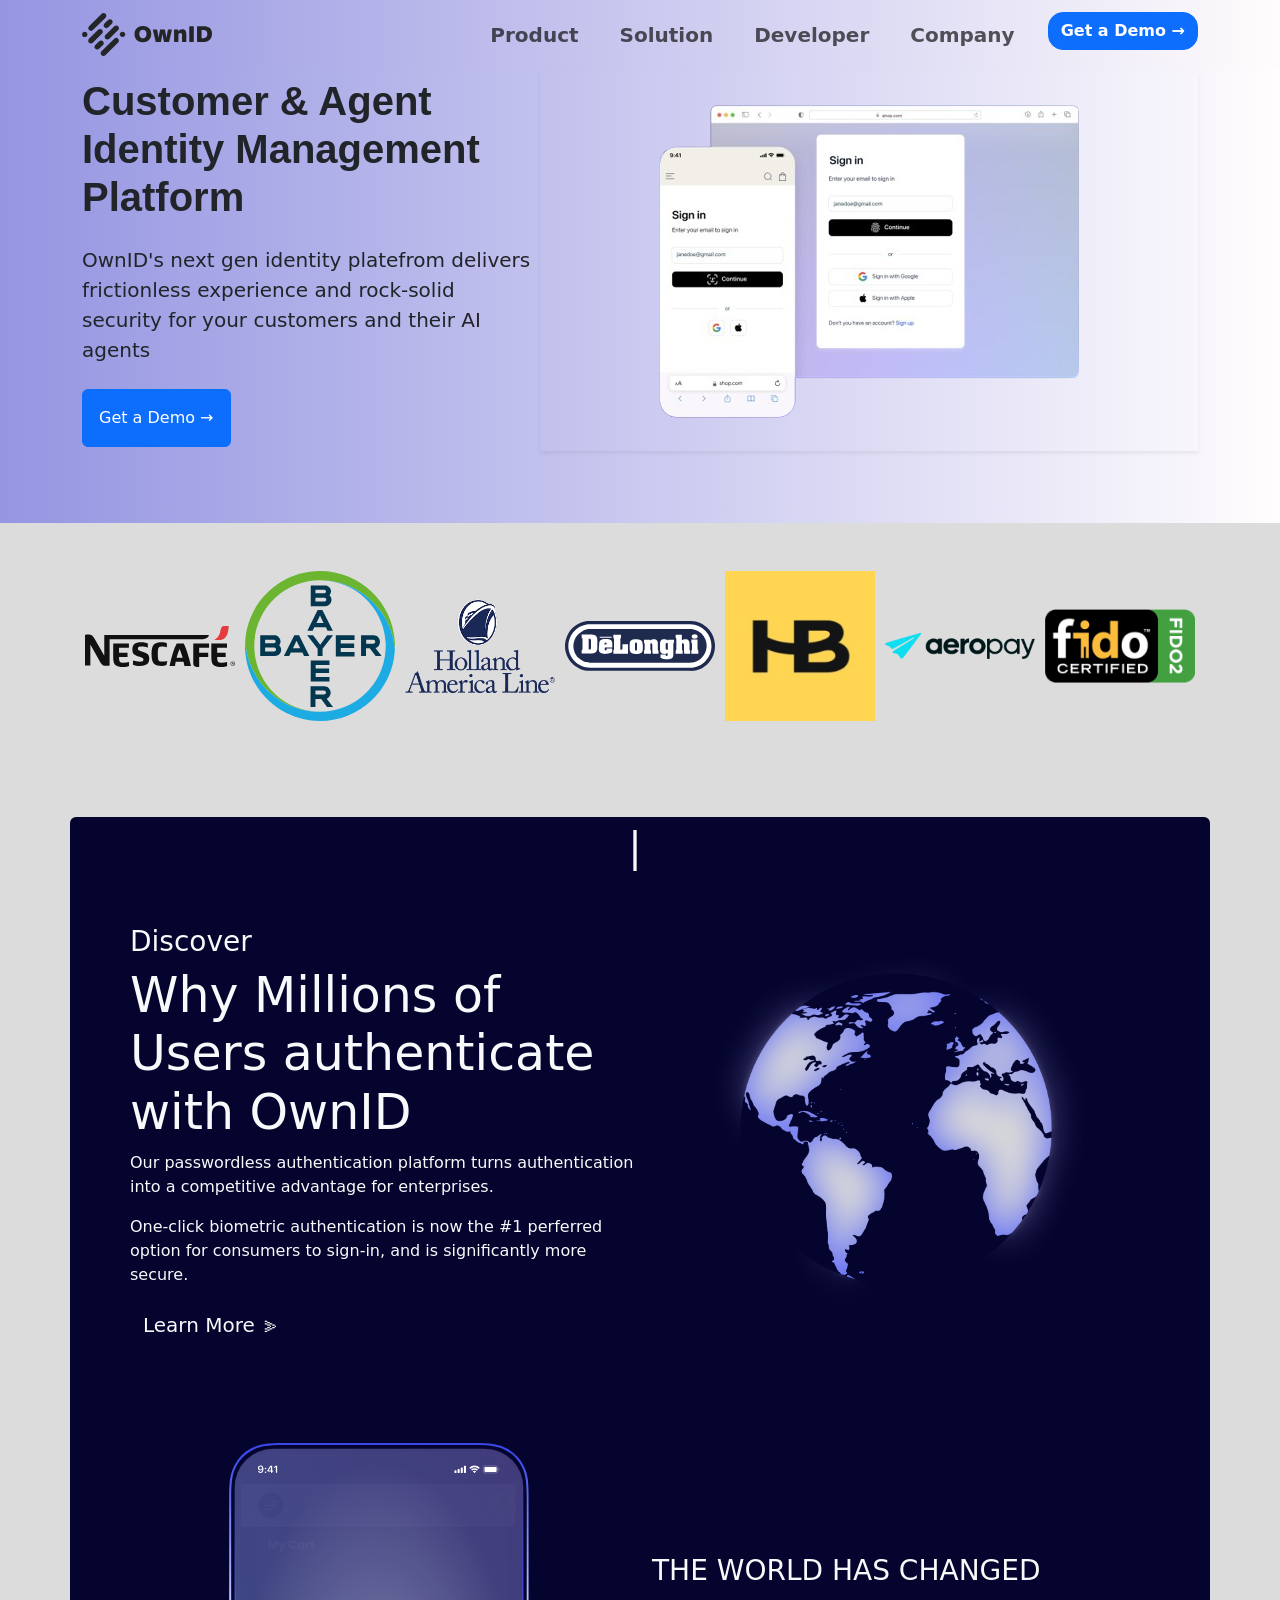
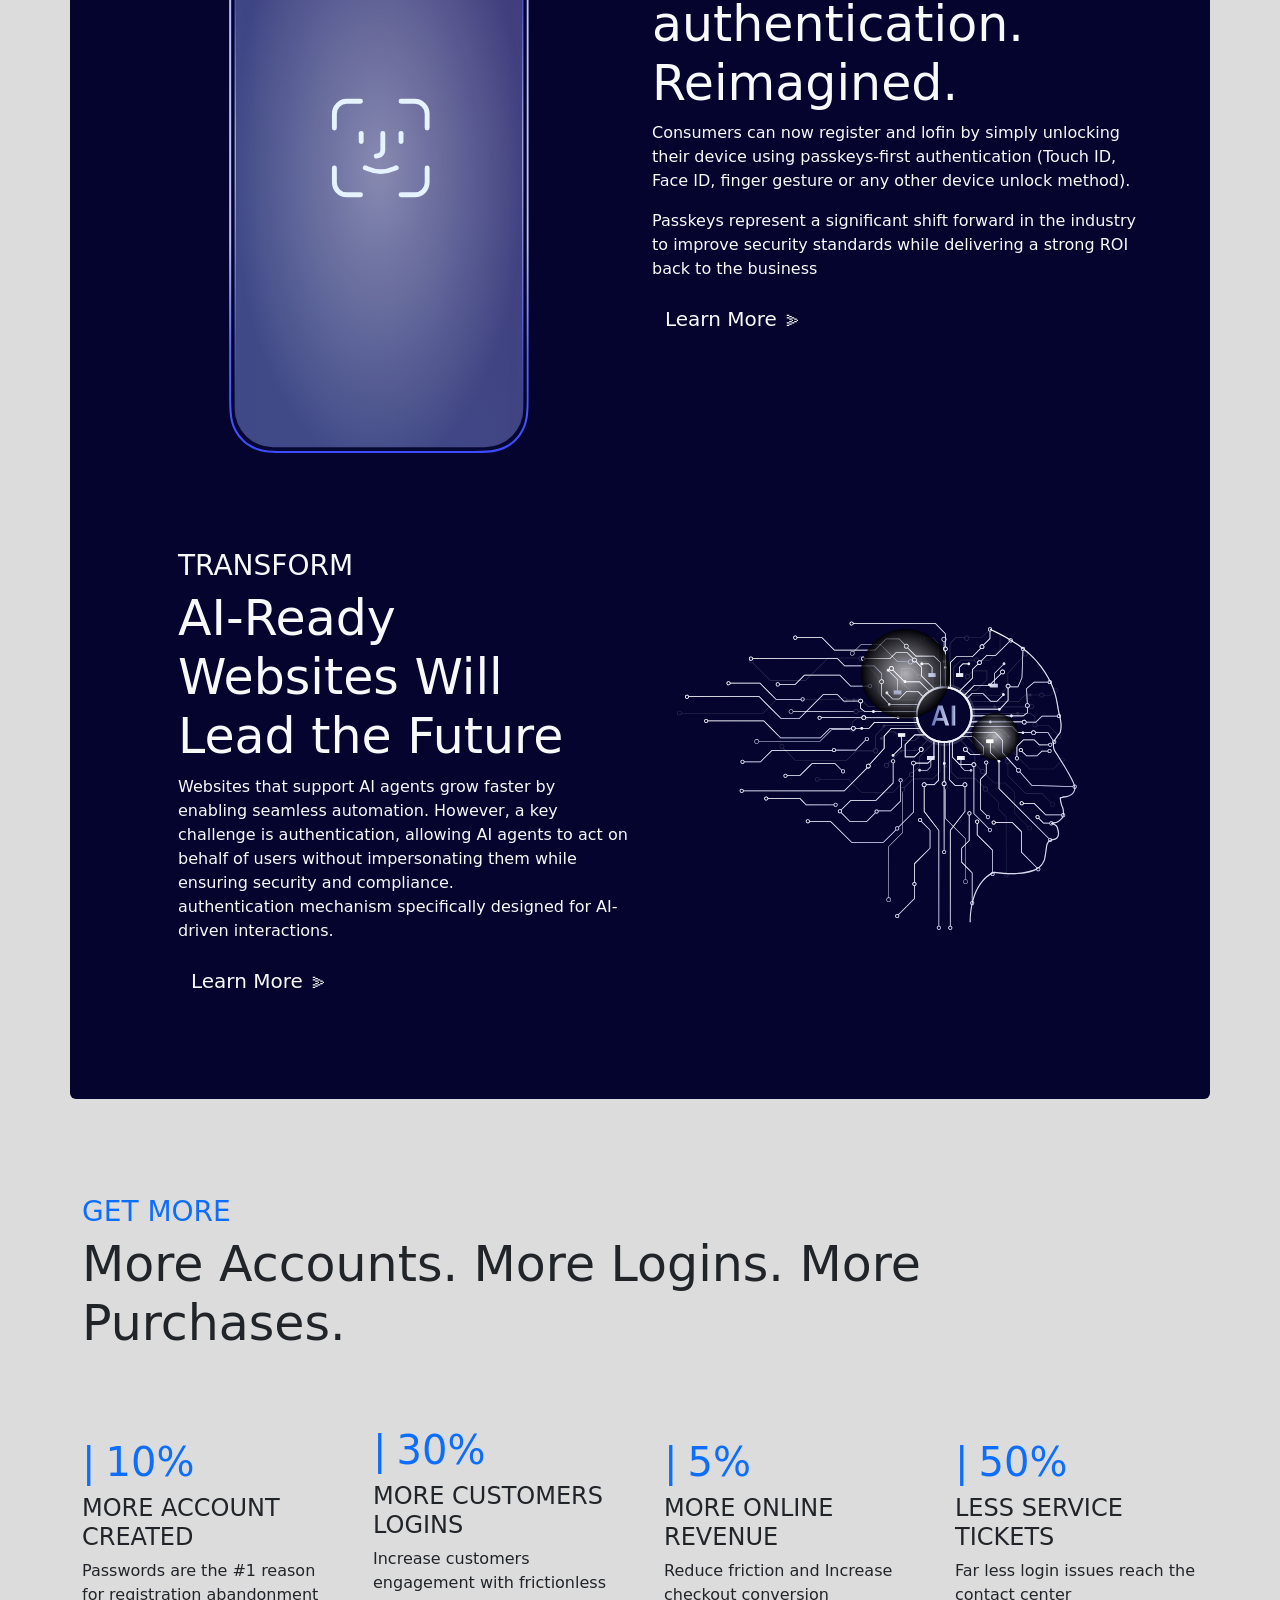
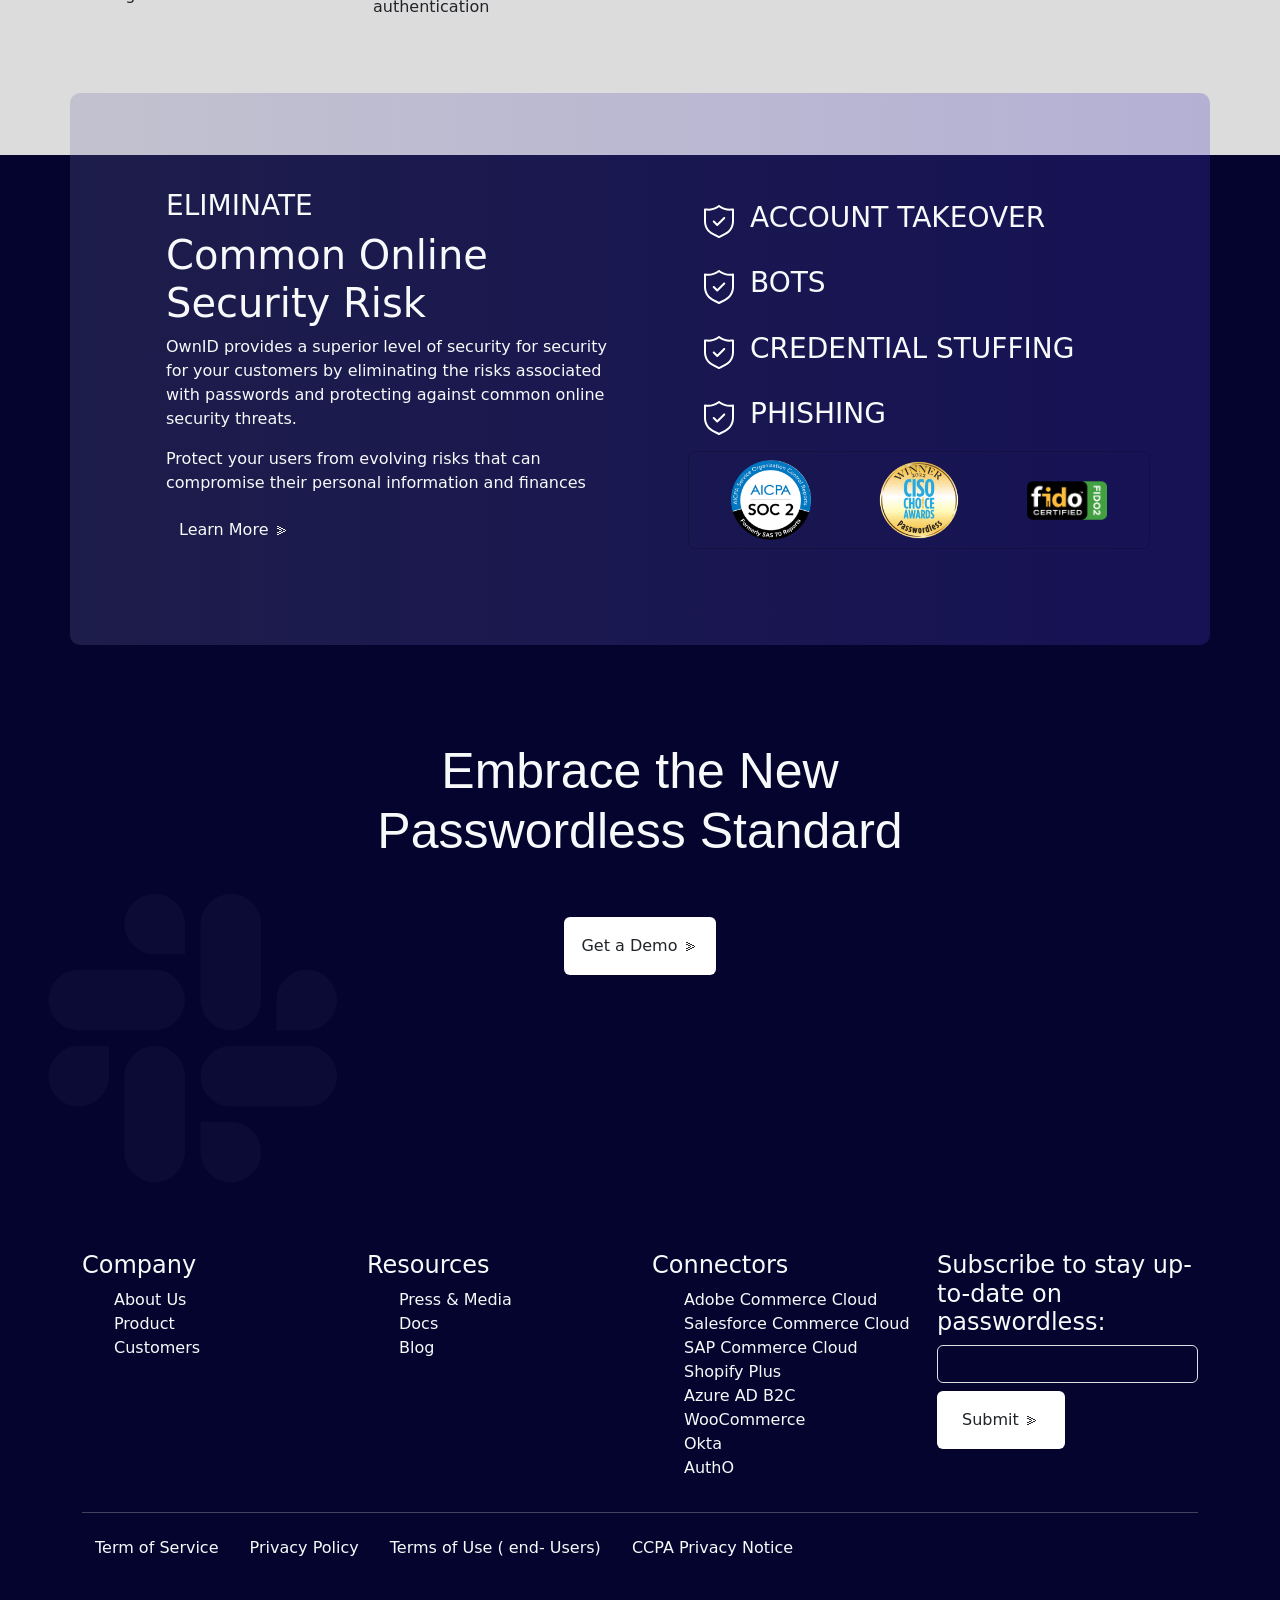
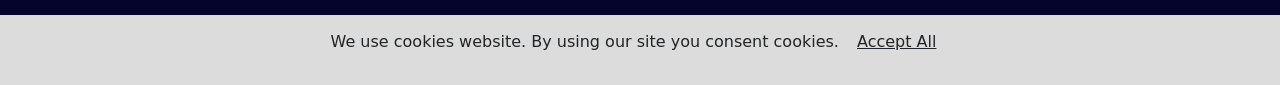
<file: index.html>
<!DOCTYPE html>
<html lang="en">

<head>
    <meta charset="UTF-8">
    <meta name="viewport" content="width=device-width, initial-scale=1.0">
    <link href="https://cdn.jsdelivr.net/npm/bootstrap@5.3.5/dist/css/bootstrap.min.css" rel="stylesheet"
        integrity="sha384-SgOJa3DmI69IUzQ2PVdRZhwQ+dy64/BUtbMJw1MZ8t5HZApcHrRKUc4W0kG879m7" crossorigin="anonymous">
    <link rel="stylesheet" href="https://cdnjs.cloudflare.com/ajax/libs/font-awesome/6.7.2/css/all.min.css" />
    <link rel="stylesheet" href="style.css">
</head>
<title>Bootstrap</title>
</head>

<body>

    <!-- Navbar -->
    <nav class="navbar navbar-expand-lg  navbar-light px-4 fixed-top">
        <div class="container">
            <a href="#" class="navbar-brand">
                <img src="images/nav-ownid logo (3).svg" alt="Logo" width="130">
            </a>
            <button class="navbar-toggler" type="button" data-bs-toggle="collapse" data-bs-target="#navmenu">
                <span class="navbar-toggler-icon"></span>
            </button>
            <div class="collapse navbar-collapse " id="navmenu">
                <ul class="navbar-nav ms-auto">
                    <li class="nav-item">
                        <a href="#product" class="nav-link">Product</a>
                    </li>
                    <li class="nav-item">
                        <a href="#solution" class="nav-link">Solution</a>
                    </li>
                    <li class="nav-item">
                        <a href="#developers" class="nav-link">Developer</a>
                    </li>
                    <li class="nav-item">
                        <a href="#company" class="nav-link">Company</a>
                    </li>
                    <button class="btn btn-primary" type="submit">Get a Demo &rarr;</button>
                </ul>
            </div>
        </div>
    </nav>

    <!-- Hero Section -->
    <section class="hero-section text-dark p-5 text-center text-sm-start ">
        <div class="container">
            <div class="d-lg-flex  align-items-center justify-content-between ">
                <div>
                    <h1 class="fs-1 fw-bolder primary-header">Customer & Agent Identity Management Platform</h1>
                    <p class="lead my-4">OwnID's next gen identity platefrom delivers frictionless experience and
                        rock-solid security for your customers and their AI agents</p>
                    <button class="btn btn-primary p-3" type="submit">Get a Demo &rarr;</button>
                </div>
                <img class="img-fluid w-350 shadow-sm my-4" src="images/nav-ownid-product.png" alt="" srcset="">
            </div>
        </div>
    </section>
    <!-- Logos -->
    <section class="logo-container p-5">
        <div class="container">
            <div class="row text-center align-items-center justify-content-center g-1">
                <div class="col-md logo-img">
                    <img src="images/Nescafe-icon.svg" alt="">
                </div>
                <div class="col-md logo-img">

                    <img src="images/Bayer - Icon.svg" alt="">
                </div>
                <div class="col-md logo-img">

                    <img src="images/Holland-Logo.png" alt="">
                </div>
                <div class="col-md logo-img">

                    <img src="images/Delonghi.svg" alt="">
                </div>
                <div class="col-md logo-img">

                    <img src="images/HoneyBook.png" alt="">
                </div>
                <div class="col-md logo-img">

                    <img src="images/Aeropay-icon.png" alt="">
                </div>
                <div class="col-md logo-img">

                    <img src="images/FIDO.png" alt="">
                </div>

            </div>
        </div>
    </section>

    <section class=" p-5 text-light AI-container ">
        <div class="container text rounded Password-section text-center">
            <div class="row flex-row-reverse  align-items-center justify-content-between p-5 g-1">
                <div class="col">

                    <img class="globe " src="images/Globe Component.png" alt="Globe" srcset="">
                </div>

                <div class="col text-start">
                    <h3>Discover</h3>
                    <h1 class=" secondary-heading">Why Millions of Users authenticate with OwnID</h1>
                    <p>Our passwordless authentication platform turns authentication into a competitive advantage
                        for enterprises.</p>
                    <p>One-click biometric authentication is now the #1 perferred option for consumers to sign-in,
                        and is significantly more secure.</p>
                    <a href="#" class="btn text-light bg-transparent fs-5 ">Learn More &GreaterGreater;</a>
                </div>

            </div>

            <div class="row  align-items-center justify-content-center p-5 g-4">
                <div class="col">

                    <img class="mobile" src="images/device.svg" alt="Globe" srcset="">
                </div>

                <div class="col text-start flex-sm-row-reverse ">
                    <h3>THE WORLD HAS CHANGED</h3>
                    <h1 class=" secondary-heading">authentication. <br> Reimagined.</h1>
                    <p>Consumers can now register and lofin by simply unlocking their device using passkeys-first
                        authentication (Touch ID, Face ID, finger gesture or any other device unlock method).</p>
                    <p>Passkeys represent a significant shift forward in the industry to improve security standards
                        while delivering a strong ROI back to the business</p>
                    <a href="#" class="btn text-light bg-transparent fs-5 ">Learn More &GreaterGreater;</a>
                </div>

                <div class="row  align-items-center flex-row-reverse justify-content-center p-5 g-4">
                    <div class="col">

                        <img class="AI" src="images/AI Group.svg" alt="Globe" srcset="">
                    </div>

                    <div class="col text-start flex-sm-row-reverse ">
                        <h3>TRANSFORM</h3>
                        <h1 class=" secondary-heading">AI-Ready Websites Will Lead the Future</h1>
                        <p>Websites that support AI agents grow faster by enabling seamless automation. However, a key
                            challenge is authentication, allowing AI agents to act on behalf of users without
                            impersonating them while ensuring security and compliance. <br> authentication mechanism
                            specifically designed for AI-driven interactions.</p>

                        <a href="#" class="btn text-light bg-transparent fs-5 ">Learn More &GreaterGreater;</a>
                    </div>

                </div>
            </div>
    </section>

    <section class="account p-5 ">
        <div class="container pb-5">
            <h3 class="text-primary">GET MORE</h3>
            <h1 class="secondary-heading">More Accounts. More Logins. More Purchases.</h1>
            <div class="row g-5 my-4 align-items-center justify-content-center">
                <div class="col-md-6 col-lg-3">
                    <div class=" bg-transparent">
                        <h3 class="text text-primary fs-1">10%</h3>
                        <h4>MORE ACCOUNT CREATED</h4>
                        <p>Passwords are the #1 reason for registration abandonment</p>
                    </div>  
                </div>
                <div class="col-md-6 col-lg-3">
                    <div class=" bg-transparent">
                        <h3 class="text text-primary fs-1">30%</h3>
                        <h4>MORE CUSTOMERS LOGINS</h4>
                        <p>Increase customers engagement with frictionless authentication</p>
                    </div>
                </div>
                <div class="col-md-6 col-lg-3">
                    <div class=" bg-transparent">
                        <h3 class="text text-primary fs-1">5%</h3>
                        <h4>MORE ONLINE REVENUE</h4>
                        <p>Reduce friction and Increase checkout conversion</p>
                    </div>
                </div>
                <div class="col-md-6 col-lg-3">
                    <div class=" bg-transparent">
                        <h3 class="text text-primary fs-1">50%</h3>
                        <h4>LESS SERVICE TICKETS</h4>
                        <p>Far less login issues reach the contact center</p>
                    </div>
                </div>
            </div>
        </div>
    </section>

    <section class="company p-5 ">
        <div class="container OwnID-box">

            <div class="row align-items-center justify-content-center p-5">
                <div class=" text-light p-5 col">
                    <h3>ELIMINATE</h3>
                    <h1>Common Online Security Risk</h1>
                    <p>OwnID provides a superior level of security for security for your customers by eliminating the
                        risks associated with passwords and protecting against common online security threats.</p>

                    <p>Protect your users from evolving risks that can compromise their personal information and
                        finances</p>

                    <a href="#" class="btn text-light bg-transparent text-start">Learn More &GreaterGreater;</a>
                </div>

                <div class="OwnID-icon text-light col">

                    <div class="d-flex align-items-center">
                        <img src="images/icon-security-check.svg" class="icons m-3" alt="">
                        <h3> ACCOUNT TAKEOVER</h3>

                    </div>
                    <div class="d-flex align-items-center">
                        <img src="images/icon-security-check.svg" class="icons m-3" alt="">
                        <h3> BOTS</h3>

                    </div>
                    <div class="d-flex align-items-center">
                        <img src="images/icon-security-check.svg" class="icons m-3" alt="">
                        <h3> CREDENTIAL STUFFING</h3>

                    </div>
                    <div class="d-flex align-items-center">
                        <img src="images/icon-security-check.svg" class="icons m-3" alt="">
                        <h3>PHISHING</h3>

                    </div>

                    <div class="card bg-transparent">
                        <div class="d-flex align-items-center justify-content-around p-2 flex-wrap">

                            <img class="img-fluid card-logo " src="images/SOC 2.png" alt="">
                            <img class="img-fluid card-logo" src="images/CISO.png" alt="">
                            <img class="img-fluid card-logo" src="images/FIDO.png" alt="">
                        </div>
                    </div>

                </div>

            </div>
        </div>
        <!-- <i class="bi bi-bar-chart text-light fs-1 "></i> -->
    </section>
    <section class="p-5 demo text-light ">
        <div class="container text-center">
            <h1 class="primary-header">Embrace the New <br> Passwordless Standard</h1>
            <a href="#" class="btn bg-white rounded m-5 p-3 text-dark">Get a Demo &GreaterGreater;</a>
        </div>
        <i class="fa-brands fa-slack fa-rotate-270  text-start z-n1"></i>
    </section>

    <footer class="text-light">
        <div class="container">
            <div class="row  ">
                <div class="col-md-6 col-lg-3">
                    <div class="footer-box ">
                        <h4>Company</h4>
                        <ul>
                            <li class="footer-link"><a class="text-light" href="#">About Us</a></li>
                            <li class="footer-link"><a class="text-light" href="#">Product</a></li>
                            <li class="footer-link"><a class="text-light" href="#">Customers</a></li>
                        </ul>
                    </div>
                </div>
                <div class="col-md-6 col-lg-3">

                    <div class="footer-box">
                        <h4>Resources</h4>
                        <ul>
                            <li class="footer-link"><a class="text-light" href="#">Press & Media</a></li>
                            <li class="footer-link"><a class="text-light" href="#">Docs</a></li>
                            <li class="footer-link"><a class="text-light" href="#">Blog</a></li>
                        </ul>
                    </div>
                </div>
                <div class="col-md-6 col-lg-3">

                    <div class="footer-box">
                        <h4>Connectors</h4>
                        <ul>
                            <li class="footer-link"><a class="text-light" href="#">Adobe Commerce Cloud</a></li>
                            <li class="footer-link"><a class="text-light" href="#">Salesforce Commerce Cloud</a></li>
                            <li class="footer-link"><a class="text-light" href="#">SAP Commerce Cloud</a></li>
                            <li class="footer-link"><a class="text-light" href="#">Shopify Plus</a></li>
                            <li class="footer-link"><a class="text-light" href="#">Azure AD B2C</a></li>
                            <li class="footer-link"><a class="text-light" href="#">WooCommerce</a></li>
                            <li class="footer-link"><a class="text-light" href="#">Okta</a></li>
                            <li class="footer-link"><a class="text-light" href="#">AuthO</a></li>
                        </ul>
                    </div>
                </div>

                <div class="col-md-6 col-lg-3">

                    <div class="footer-box">
                        <h4>Subscribe to stay up-to-date on passwordless:</h4>
                        <!-- <div class="mb-3"> -->
                            <input type="text" class="form-control bg-transparent text-light">
                            <button class="btn bg-white py-3 px-4 mt-2 text-dark rounded" type="button" >Submit &GreaterGreater;</button>
                        </div>
    
                    </div>
                </div>
                <hr class="bg-white">
                <div class="pb-5">
                    <a href="#" class="btn bg-transparent text-light">Term of Service</a>
                    <a href="#" class="btn bg-transparent text-light">Privacy Policy</a>
                    <a href="#" class="btn bg-transparent text-light">Terms of Use ( end- Users)</a>
                    <a href="#" class="btn bg-transparent text-light">CCPA Privacy Notice</a>
                </div>
            </div>
        </div>

    </footer>
    <div class="cookies text-center p-2">
        <p>We use cookies website. By using our site you consent cookies. <span></span><a href="#" class="btn bg-transparent text-dark text-decoration-underline"> Accept All</a></p>
    </div>
    <script src="https://cdn.jsdelivr.net/npm/bootstrap@5.3.5/dist/js/bootstrap.bundle.min.js"
        integrity="sha384-k6d4wzSIapyDyv1kpU366/PK5hCdSbCRGRCMv+eplOQJWyd1fbcAu9OCUj5zNLiq"
        crossorigin="anonymous"></script>
</body>

</html>
</file>
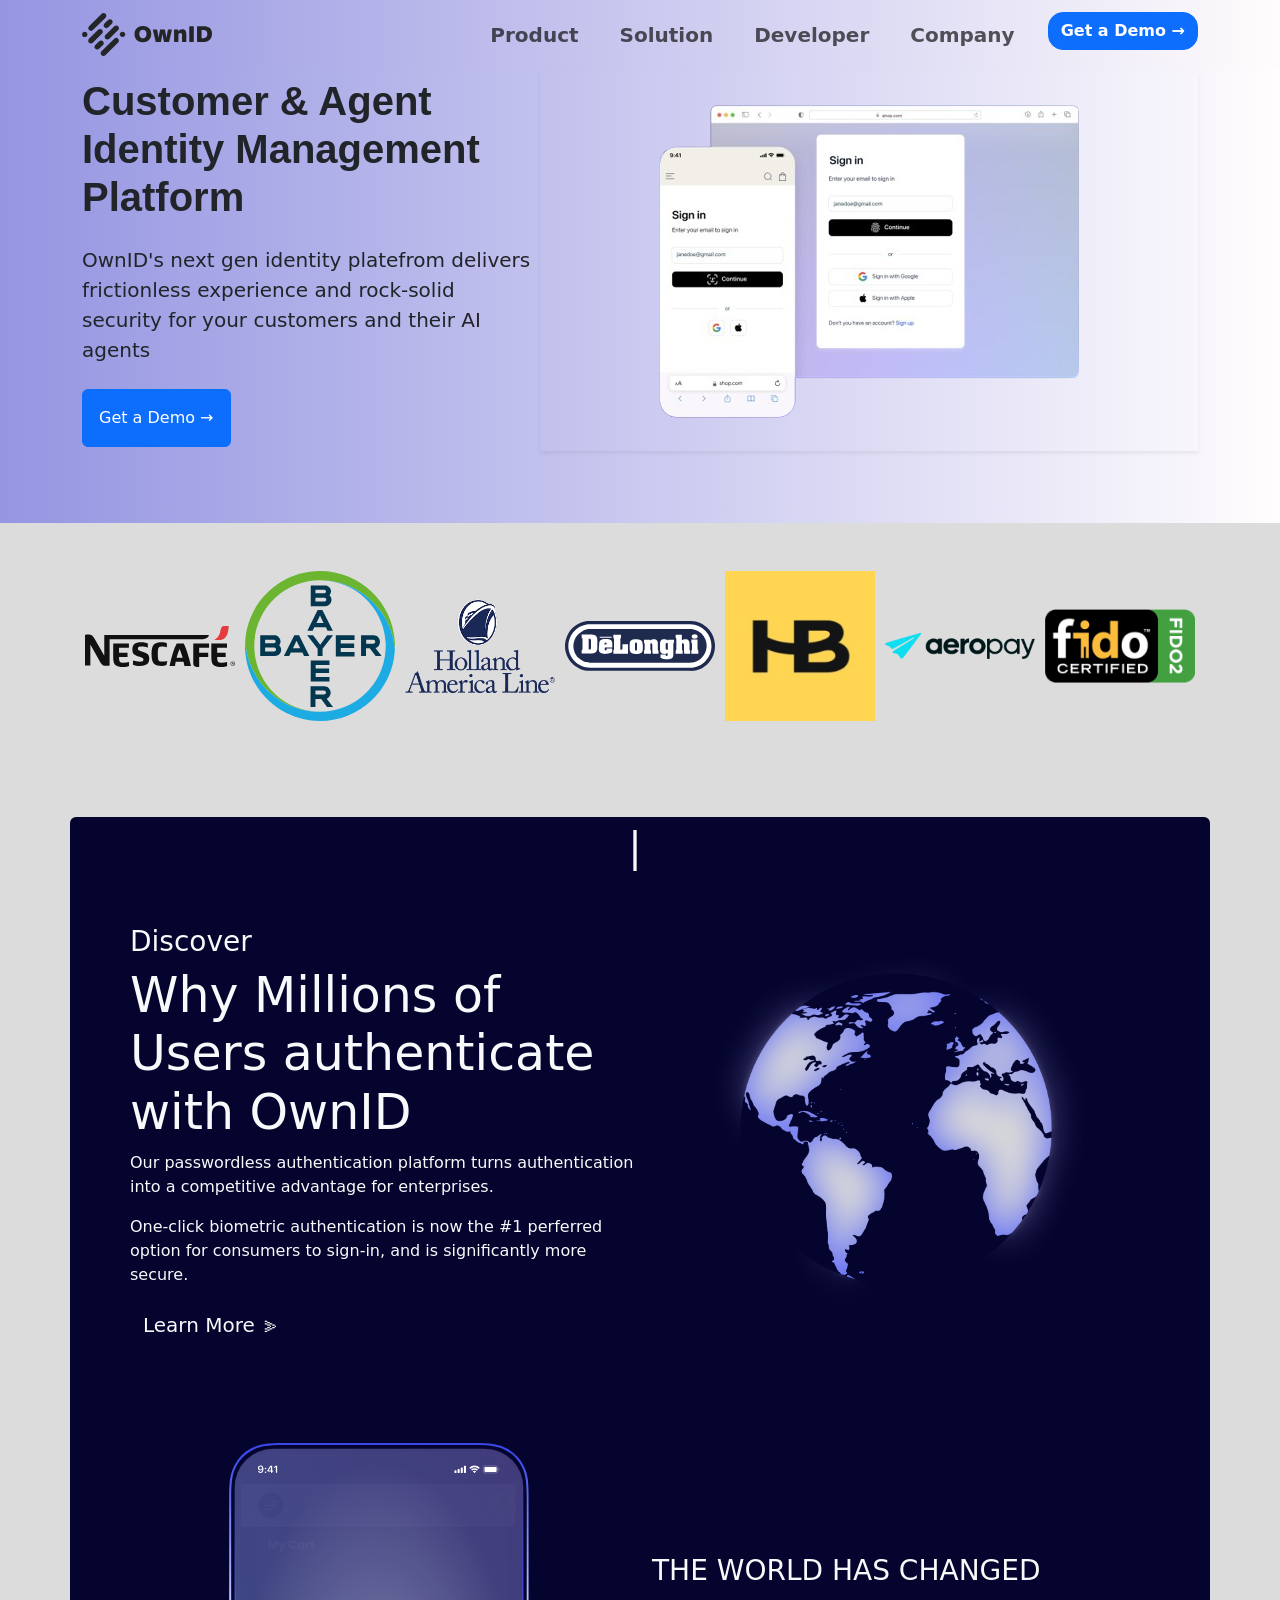
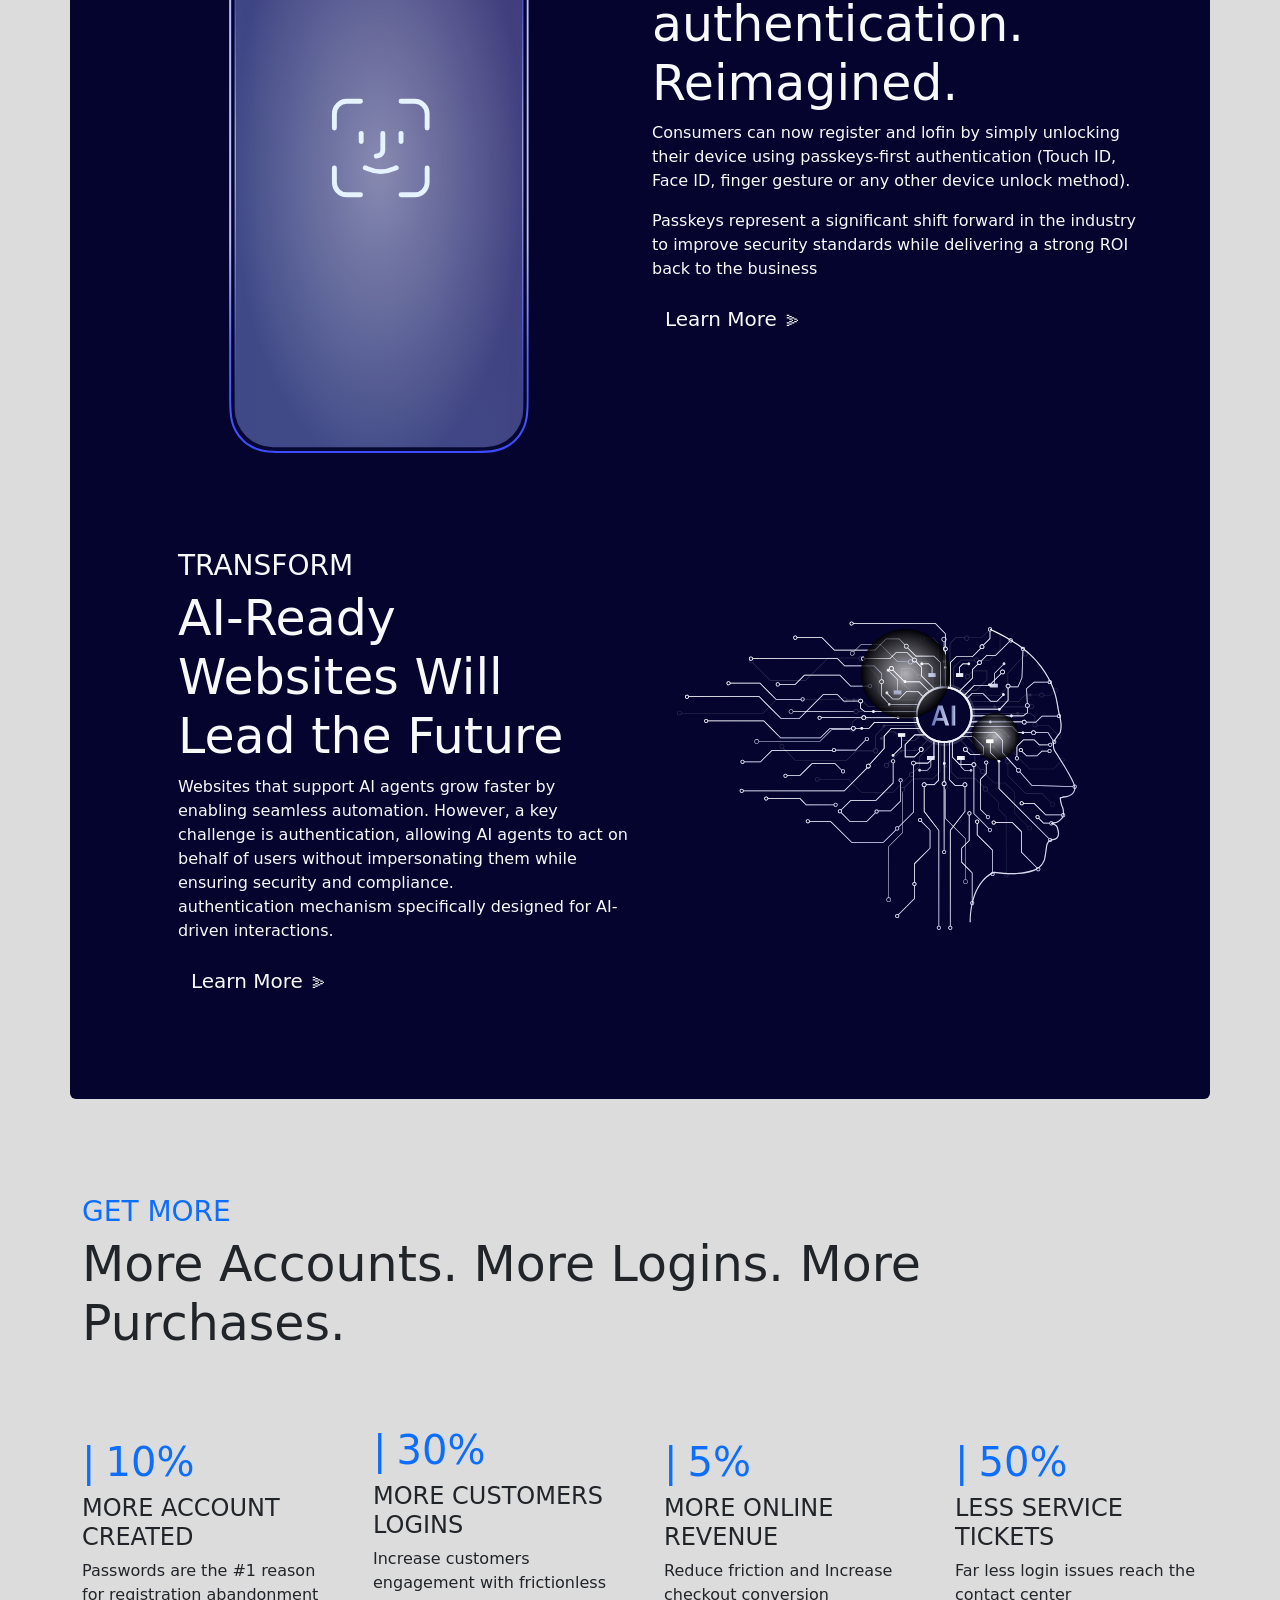
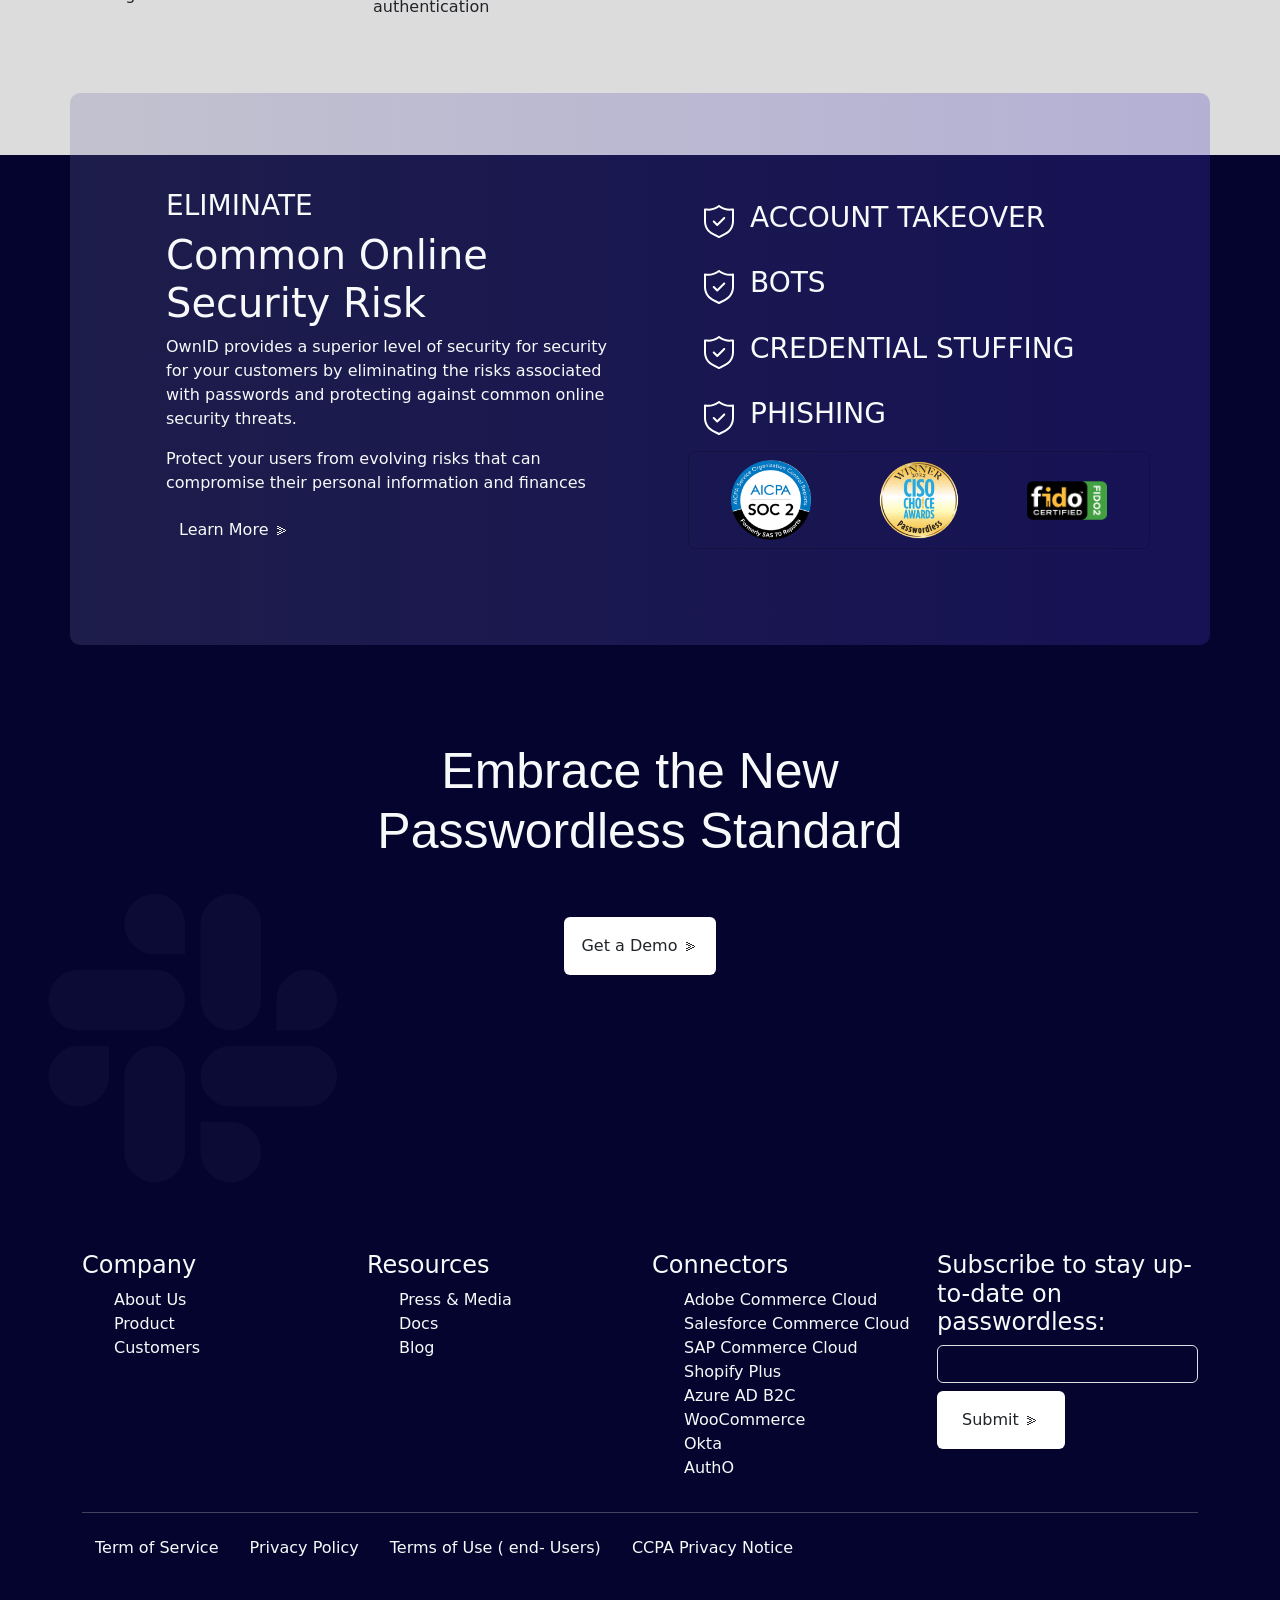
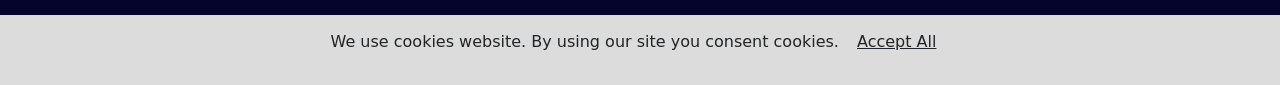
<file: Bootstrap.html>
<!DOCTYPE html>
<html lang="en">

<head>
    <meta charset="UTF-8">
    <meta name="viewport" content="width=device-width, initial-scale=1.0">
    <link href="https://cdn.jsdelivr.net/npm/bootstrap@5.3.5/dist/css/bootstrap.min.css" rel="stylesheet"
        integrity="sha384-SgOJa3DmI69IUzQ2PVdRZhwQ+dy64/BUtbMJw1MZ8t5HZApcHrRKUc4W0kG879m7" crossorigin="anonymous">
    <link rel="stylesheet" href="https://cdnjs.cloudflare.com/ajax/libs/font-awesome/6.7.2/css/all.min.css" />
    <link rel="stylesheet" href="Bootstrap.css">
</head>
<title>Bootstrap</title>
</head>

<body>

    <!-- Navbar -->
    <nav class="navbar navbar-expand-lg  navbar-light px-4 fixed-top">
        <div class="container">
            <a href="#" class="navbar-brand">
                <img src="images/nav-ownid logo (3).svg" alt="Logo" width="130">
            </a>
            <button class="navbar-toggler" type="button" data-bs-toggle="collapse" data-bs-target="#navmenu">
                <span class="navbar-toggler-icon"></span>
            </button>
            <div class="collapse navbar-collapse " id="navmenu">
                <ul class="navbar-nav ms-auto">
                    <li class="nav-item">
                        <a href="#product" class="nav-link">Product</a>
                    </li>
                    <li class="nav-item">
                        <a href="#solution" class="nav-link">Solution</a>
                    </li>
                    <li class="nav-item">
                        <a href="#developers" class="nav-link">Developer</a>
                    </li>
                    <li class="nav-item">
                        <a href="#company" class="nav-link">Company</a>
                    </li>
                    <button class="btn btn-primary" type="submit">Get a Demo &rarr;</button>
                </ul>
            </div>
        </div>
    </nav>

    <!-- Hero Section -->
    <section class="hero-section text-dark p-5 text-center text-sm-start ">
        <div class="container">
            <div class="d-lg-flex  align-items-center justify-content-between ">
                <div>
                    <h1 class="fs-1 fw-bolder primary-header">Customer & Agent Identity Management Platform</h1>
                    <p class="lead my-4">OwnID's next gen identity platefrom delivers frictionless experience and
                        rock-solid security for your customers and their AI agents</p>
                    <button class="btn btn-primary p-3" type="submit">Get a Demo &rarr;</button>
                </div>
                <img class="img-fluid w-350 shadow-sm my-4" src="images/nav-ownid-product.png" alt="" srcset="">
            </div>
        </div>
    </section>
    <!-- Logos -->
    <section class="logo-container p-5">
        <div class="container">
            <div class="row text-center align-items-center justify-content-center g-1">
                <div class="col-md logo-img">
                    <img src="images/Nescafe-icon.svg" alt="">
                </div>
                <div class="col-md logo-img">

                    <img src="images/Bayer - Icon.svg" alt="">
                </div>
                <div class="col-md logo-img">

                    <img src="images/Holland-Logo.png" alt="">
                </div>
                <div class="col-md logo-img">

                    <img src="images/Delonghi.svg" alt="">
                </div>
                <div class="col-md logo-img">

                    <img src="images/HoneyBook.png" alt="">
                </div>
                <div class="col-md logo-img">

                    <img src="images/Aeropay-icon.png" alt="">
                </div>
                <div class="col-md logo-img">

                    <img src="images/FIDO.png" alt="">
                </div>

            </div>
        </div>
    </section>

    <section class=" p-5 text-light AI-container ">
        <div class="container text rounded Password-section text-center">
            <div class="row flex-row-reverse  align-items-center justify-content-between p-5 g-1">
                <div class="col">

                    <img class="globe " src="images/Globe Component.png" alt="Globe" srcset="">
                </div>

                <div class="col text-start">
                    <h3>Discover</h3>
                    <h1 class=" secondary-heading">Why Millions of Users authenticate with OwnID</h1>
                    <p>Our passwordless authentication platform turns authentication into a competitive advantage
                        for enterprises.</p>
                    <p>One-click biometric authentication is now the #1 perferred option for consumers to sign-in,
                        and is significantly more secure.</p>
                    <a href="#" class="btn text-light bg-transparent fs-5 ">Learn More &GreaterGreater;</a>
                </div>

            </div>

            <div class="row  align-items-center justify-content-center p-5 g-4">
                <div class="col">

                    <img class="mobile" src="images/device.svg" alt="Globe" srcset="">
                </div>

                <div class="col text-start flex-sm-row-reverse ">
                    <h3>THE WORLD HAS CHANGED</h3>
                    <h1 class=" secondary-heading">authentication. <br> Reimagined.</h1>
                    <p>Consumers can now register and lofin by simply unlocking their device using passkeys-first
                        authentication (Touch ID, Face ID, finger gesture or any other device unlock method).</p>
                    <p>Passkeys represent a significant shift forward in the industry to improve security standards
                        while delivering a strong ROI back to the business</p>
                    <a href="#" class="btn text-light bg-transparent fs-5 ">Learn More &GreaterGreater;</a>
                </div>

                <div class="row  align-items-center flex-row-reverse justify-content-center p-5 g-4">
                    <div class="col">

                        <img class="AI" src="images/AI Group.svg" alt="Globe" srcset="">
                    </div>

                    <div class="col text-start flex-sm-row-reverse ">
                        <h3>TRANSFORM</h3>
                        <h1 class=" secondary-heading">AI-Ready Websites Will Lead the Future</h1>
                        <p>Websites that support AI agents grow faster by enabling seamless automation. However, a key
                            challenge is authentication, allowing AI agents to act on behalf of users without
                            impersonating them while ensuring security and compliance. <br> authentication mechanism
                            specifically designed for AI-driven interactions.</p>

                        <a href="#" class="btn text-light bg-transparent fs-5 ">Learn More &GreaterGreater;</a>
                    </div>

                </div>
            </div>
    </section>

    <section class="account p-5 ">
        <div class="container pb-5">
            <h3 class="text-primary">GET MORE</h3>
            <h1 class="secondary-heading">More Accounts. More Logins. More Purchases.</h1>
            <div class="row g-5 my-4 align-items-center justify-content-center">
                <div class="col-md-6 col-lg-3">
                    <div class=" bg-transparent">
                        <h3 class="text text-primary fs-1">10%</h3>
                        <h4>MORE ACCOUNT CREATED</h4>
                        <p>Passwords are the #1 reason for registration abandonment</p>
                    </div>  
                </div>
                <div class="col-md-6 col-lg-3">
                    <div class=" bg-transparent">
                        <h3 class="text text-primary fs-1">30%</h3>
                        <h4>MORE CUSTOMERS LOGINS</h4>
                        <p>Increase customers engagement with frictionless authentication</p>
                    </div>
                </div>
                <div class="col-md-6 col-lg-3">
                    <div class=" bg-transparent">
                        <h3 class="text text-primary fs-1">5%</h3>
                        <h4>MORE ONLINE REVENUE</h4>
                        <p>Reduce friction and Increase checkout conversion</p>
                    </div>
                </div>
                <div class="col-md-6 col-lg-3">
                    <div class=" bg-transparent">
                        <h3 class="text text-primary fs-1">50%</h3>
                        <h4>LESS SERVICE TICKETS</h4>
                        <p>Far less login issues reach the contact center</p>
                    </div>
                </div>
            </div>
        </div>
    </section>

    <section class="company p-5 ">
        <div class="container OwnID-box">

            <div class="row align-items-center justify-content-center p-5">
                <div class=" text-light p-5 col">
                    <h3>ELIMINATE</h3>
                    <h1>Common Online Security Risk</h1>
                    <p>OwnID provides a superior level of security for security for your customers by eliminating the
                        risks associated with passwords and protecting against common online security threats.</p>

                    <p>Protect your users from evolving risks that can compromise their personal information and
                        finances</p>

                    <a href="#" class="btn text-light bg-transparent text-start">Learn More &GreaterGreater;</a>
                </div>

                <div class="OwnID-icon text-light col">

                    <div class="d-flex align-items-center">
                        <img src="images/icon-security-check.svg" class="icons m-3" alt="">
                        <h3> ACCOUNT TAKEOVER</h3>

                    </div>
                    <div class="d-flex align-items-center">
                        <img src="images/icon-security-check.svg" class="icons m-3" alt="">
                        <h3> BOTS</h3>

                    </div>
                    <div class="d-flex align-items-center">
                        <img src="images/icon-security-check.svg" class="icons m-3" alt="">
                        <h3> CREDENTIAL STUFFING</h3>

                    </div>
                    <div class="d-flex align-items-center">
                        <img src="images/icon-security-check.svg" class="icons m-3" alt="">
                        <h3>PHISHING</h3>

                    </div>

                    <div class="card bg-transparent">
                        <div class="d-flex align-items-center justify-content-around p-2 flex-wrap">

                            <img class="img-fluid card-logo " src="images/SOC 2.png" alt="">
                            <img class="img-fluid card-logo" src="images/CISO.png" alt="">
                            <img class="img-fluid card-logo" src="images/FIDO.png" alt="">
                        </div>
                    </div>

                </div>

            </div>
        </div>
        <!-- <i class="bi bi-bar-chart text-light fs-1 "></i> -->
    </section>
    <section class="p-5 demo text-light ">
        <div class="container text-center">
            <h1 class="primary-header">Embrace the New <br> Passwordless Standard</h1>
            <a href="#" class="btn bg-white rounded m-5 p-3 text-dark">Get a Demo &GreaterGreater;</a>
        </div>
        <i class="fa-brands fa-slack fa-rotate-270  text-start z-n1"></i>
    </section>

    <footer class="text-light">
        <div class="container">
            <div class="row  ">
                <div class="col-md-6 col-lg-3">
                    <div class="footer-box ">
                        <h4>Company</h4>
                        <ul>
                            <li class="footer-link"><a class="text-light" href="#">About Us</a></li>
                            <li class="footer-link"><a class="text-light" href="#">Product</a></li>
                            <li class="footer-link"><a class="text-light" href="#">Customers</a></li>
                        </ul>
                    </div>
                </div>
                <div class="col-md-6 col-lg-3">

                    <div class="footer-box">
                        <h4>Resources</h4>
                        <ul>
                            <li class="footer-link"><a class="text-light" href="#">Press & Media</a></li>
                            <li class="footer-link"><a class="text-light" href="#">Docs</a></li>
                            <li class="footer-link"><a class="text-light" href="#">Blog</a></li>
                        </ul>
                    </div>
                </div>
                <div class="col-md-6 col-lg-3">

                    <div class="footer-box">
                        <h4>Connectors</h4>
                        <ul>
                            <li class="footer-link"><a class="text-light" href="#">Adobe Commerce Cloud</a></li>
                            <li class="footer-link"><a class="text-light" href="#">Salesforce Commerce Cloud</a></li>
                            <li class="footer-link"><a class="text-light" href="#">SAP Commerce Cloud</a></li>
                            <li class="footer-link"><a class="text-light" href="#">Shopify Plus</a></li>
                            <li class="footer-link"><a class="text-light" href="#">Azure AD B2C</a></li>
                            <li class="footer-link"><a class="text-light" href="#">WooCommerce</a></li>
                            <li class="footer-link"><a class="text-light" href="#">Okta</a></li>
                            <li class="footer-link"><a class="text-light" href="#">AuthO</a></li>
                        </ul>
                    </div>
                </div>

                <div class="col-md-6 col-lg-3">

                    <div class="footer-box">
                        <h4>Subscribe to stay up-to-date on passwordless:</h4>
                        <!-- <div class="mb-3"> -->
                            <input type="text" class="form-control bg-transparent text-light">
                            <button class="btn bg-white py-3 px-4 mt-2 text-dark rounded" type="button" >Submit &GreaterGreater;</button>
                        </div>
    
                    </div>
                </div>
                <hr class="bg-white">
                <div class="pb-5">
                    <a href="#" class="btn bg-transparent text-light">Term of Service</a>
                    <a href="#" class="btn bg-transparent text-light">Privacy Policy</a>
                    <a href="#" class="btn bg-transparent text-light">Terms of Use ( end- Users)</a>
                    <a href="#" class="btn bg-transparent text-light">CCPA Privacy Notice</a>
                </div>
            </div>
        </div>

    </footer>
    <div class="cookies text-center p-2">
        <p>We use cookies website. By using our site you consent cookies. <span></span><a href="#" class="btn bg-transparent text-dark text-decoration-underline"> Accept All</a></p>
    </div>
    <script src="https://cdn.jsdelivr.net/npm/bootstrap@5.3.5/dist/js/bootstrap.bundle.min.js"
        integrity="sha384-k6d4wzSIapyDyv1kpU366/PK5hCdSbCRGRCMv+eplOQJWyd1fbcAu9OCUj5zNLiq"
        crossorigin="anonymous"></script>
</body>

</html>
</file>
<file: style.css>
*{
    padding: 0;
    margin: 0;
    box-sizing: border-box;
}
nav{
    background: linear-gradient(to right , rgb(149, 149, 226), rgb(255, 252, 252));
    font-weight: 700;
    font-size: 20px;
}

.navbar-nav button{
    font-weight: 700;
    border-radius: 15px;
    align-self: flex-start;
}
.navbar-nav{
    gap: 25px;
}

.hero-section{
    background: linear-gradient(to right , rgb(149, 149, 226), rgb(255, 253, 253));
}

.primary-header{
    font-family: 'Lucida Sans', 'Lucida Sans Regular', 'Lucida Grande', 'Lucida Sans Unicode', Geneva, Verdana, sans-serif;
    font-size: 50px;
}

.logo-container, .AI-container, .account, .cookies{
    background-color: gainsboro;
}
.Password-section, .company, .demo, footer{
    background-color: rgb(4, 4, 46);
}
.logo-img img{
    width: 150px;
}
.globe{
    width: 400px;
    height: auto;
}
.AI{
    width: 400px;
}
.mobile{
    width: 300px;
    height: auto;
}
.secondary-heading{
    font-size: 49px;
}
.text::before{
    content: "|";
    font-size: 40px;
    font-weight: 100;
    margin-right: 10px;
}
 
.OwnID-box{
    width: 100%;
    background: linear-gradient(to right , rgba(108, 108, 165, 0.24), rgba(71, 57, 192, 0.267));
    margin-top: -110px;
    border-radius: 10px;
} 
.icons{
     width: 30px;
}
.card-logo{
    width: 80px;
}
 
.fa-slack{
    font-size: 330px;
    color: rgb(78, 73, 119);
    z-index: 1;
    margin-top: -150px;
    opacity: .1;
}

.footer-box ul{
    list-style: none;
}

.footer-link a:link,.footer-link:visited{
    text-decoration: none;
    color: white;
}
</file>
